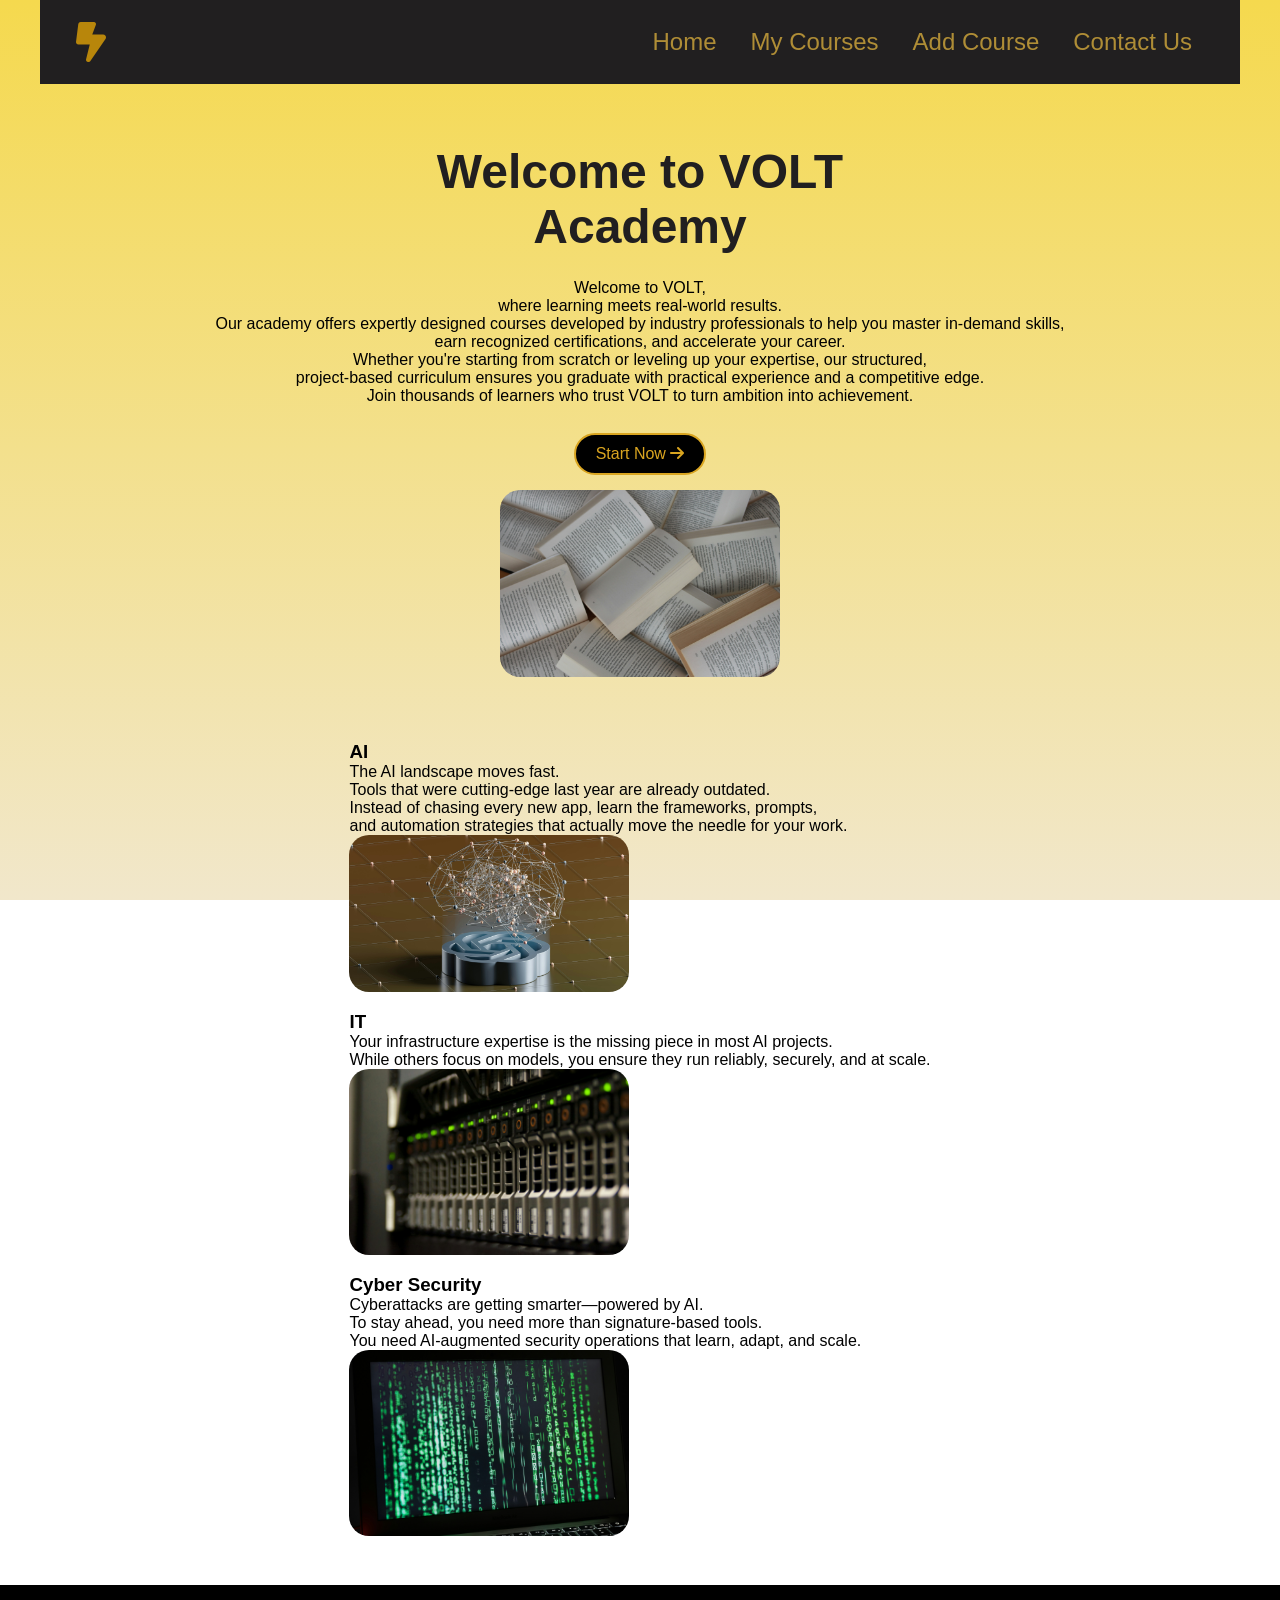
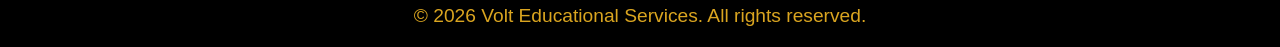
<file: index.html>
<!DOCTYPE html>
<html>
    <head>
        <link rel="preconnect" href="https://fonts.googleapis.com">
        <link rel="preconnect" href="https://fonts.gstatic.com" crossorigin>
        <link href="https://fonts.googleapis.com/css2?family=Roboto:ital,wght@0,100..900;1,100..900&display=swap" rel="stylesheet">
        <title>VOLT</title>
        <link rel="stylesheet" href="style.css">
        <link rel="stylesheet" href="https://cdnjs.cloudflare.com/ajax/libs/font-awesome/6.5.1/css/all.min.css" />
    </head>
    <body>
        <header class="container">
            <div class="header">
                <i class="fa-solid fa-bolt-lightning logo"></i>
                <div class="header-link">
                    <a href="index.html" target="_Self">Home</a>
                    <a href="MyCourse.html" target="_self">My Courses</a>
                    <a href="AddCourse.html" target="_self">Add Course</a>
                    <a href="Contact.html" target="_self">Contact Us</a>
                </div>
            </div>
        </header>
        <main>
            <section class="section1">
                <div class="tnseq">
                    <div class="font1">
                        <h1 class="title">Welcome to VOLT <br>Academy</h1>
                        <p class="small">
                            Welcome to VOLT,<br> where learning meets real-world results.<br> Our academy offers expertly designed courses developed by industry professionals to help you master in-demand skills,<br> earn recognized certifications, and accelerate your career.<br> Whether you're starting from scratch or leveling up your expertise, our structured,<br> project-based curriculum ensures you graduate with practical experience and a competitive edge.<br> Join thousands of learners who trust VOLT to turn ambition into achievement.
                        </p>
                        <br>
                        <button type="button" class="buttom">
                            <a href="AddCourse.html">
                                Start Now
                                <i class="fa-solid fa-arrow-right"></i>
                            </a>
                        </button>
                    </div>
                    <div>
                        <img src="images\gulfer-ergin-LUGuCtvlk1Q-unsplash.jpg" alt="" class="img">
                    </div>
                </div>
            </section>
            <section class="section2">
                        <div  class="courses">
                            <div>
                                <h3>AI</h3>
                                The AI landscape moves fast.<br> Tools that were cutting-edge last year are already outdated.<br> Instead of chasing every new app, learn the frameworks, prompts,<br> and automation strategies that actually move the needle for your work.
                            </div>
                            <div>
                                <img src="images\growtika-f0JGorLOkw0-unsplash.jpg" alt="" class="img">
                            </div>
                        </div>
                        <div class="courses">
                            <div>
                                <h3>IT</h3>
                                Your infrastructure expertise is the missing piece in most AI projects.<br> While others focus on models, you ensure they run reliably, securely, and at scale.
                            </div>
                            <div>
                                <img src="images\domaintechnik-ledl-net-VHmBX7FnXw0-unsplash.jpg" alt="" class="img">
                            </div>
                        </div>
                        <div class="courses">
                            <div>
                                <h3>Cyber Security</h3>
                                Cyberattacks are getting smarter—powered by AI.<br> To stay ahead, you need more than signature-based tools.<br> You need AI-augmented security operations that learn, adapt, and scale.
                            </div>
                            <div>
                                <img src= "images\compare-fibre-tiSE_paTt0A-unsplash.jpg" alt="" class="img">
                            </div>
                        </div>
            </section>
        </main>
        <footer>
            <div class="footer">
               <P> © 2026 Volt Educational Services. All rights reserved.</P>
            </div>
        </footer>
    </body>
</html>
</file>
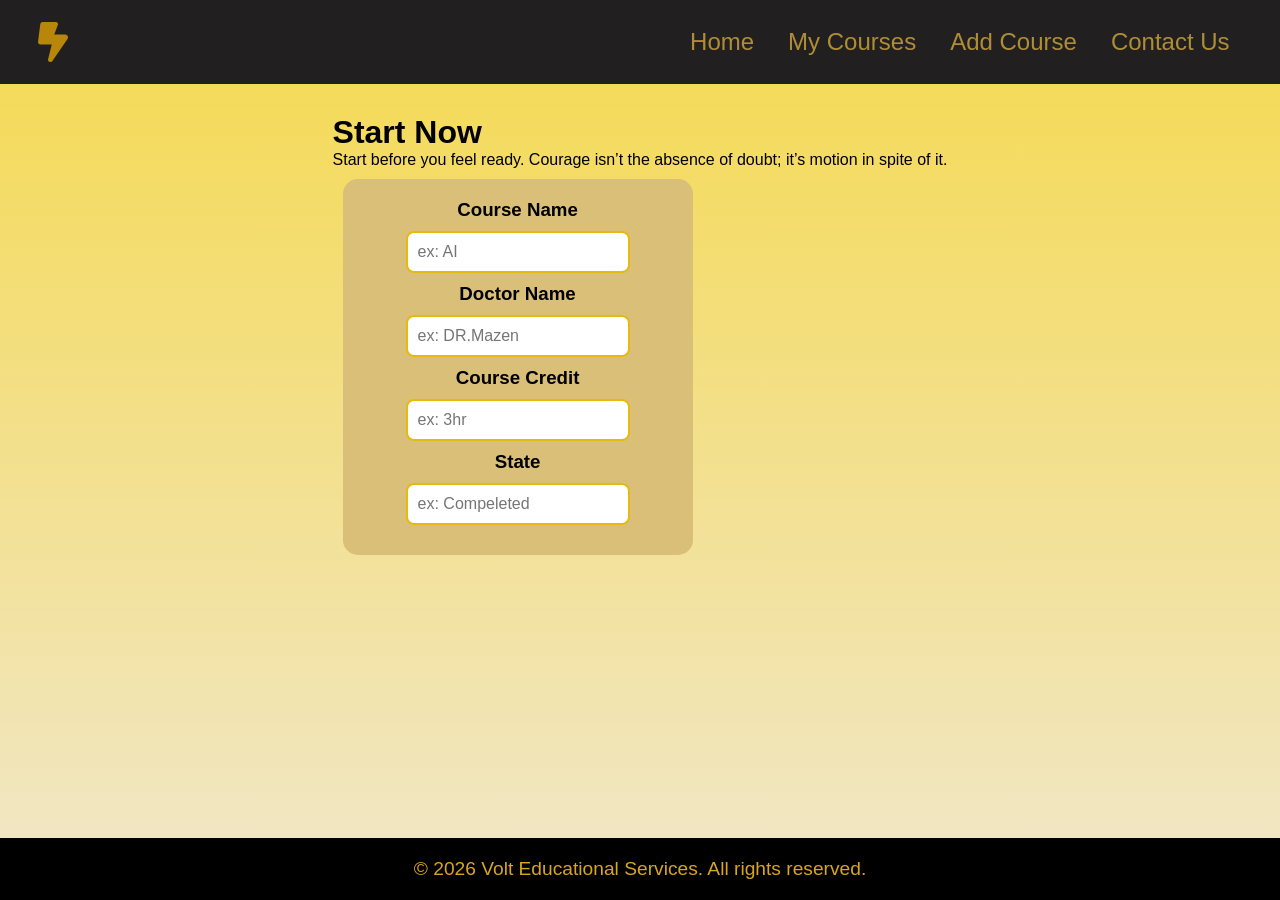
<file: AddCourse.html>
<!DOCTYPE html>
<html>
    <head>
        <link rel="preconnect" href="https://fonts.googleapis.com">
        <link rel="preconnect" href="https://fonts.gstatic.com" crossorigin>
        <link href="https://fonts.googleapis.com/css2?family=Roboto:ital,wght@0,100..900;1,100..900&display=swap" rel="stylesheet">
        <title>VOLT</title>
        <link rel="stylesheet" href="style.css">
        <link rel="stylesheet" href="https://cdnjs.cloudflare.com/ajax/libs/font-awesome/6.5.1/css/all.min.css" />
    </head>
    <body>
        <header>
            <div class="header">
                <i class="fa-solid fa-bolt-lightning logo"></i>
                <div class="header-link">
                    <a href="index.html" target="_Self">Home</a>
                    <a href="MyCourse.html" target="_self">My Courses</a>
                    <a href="AddCourse.html" target="_self">Add Course</a>
                    <a href="Contact.html" target="_self">Contact Us</a>
                </div>
            </div>
        </header>
        <main>
            <div class="seacrhmain">
                <div>
                    <div>
                        <h1>Start Now</h1>
                    </div>
                    <div>
                     Start before you feel ready. Courage isn’t the absence of doubt; it’s motion in spite of it.
                    </div>
                </div>
                <div class="seacrh">
                    <div>
                        <h3>Course Name</h3>
                        <input type="text" placeholder="ex: AI">
                    </div>
                    <div>
                        <h3>Doctor Name</h3>
                        <input type="text" placeholder="ex: DR.Mazen">
                    </div>
                    <div>
                        <h3>Course Credit</h3>
                        <input type="text" placeholder="ex: 3hr">
                    </div>
                    <div>
                        <h3>State</h3>
                        <input type="text" placeholder="ex: Compeleted">
                    </div>
                </div>
            </div>
        </main>
        <footer>
            <div class="footer">
               <P> © 2026 Volt Educational Services. All rights reserved.</P>
            </div>
        </footer>
    </body>
</html>
</file>
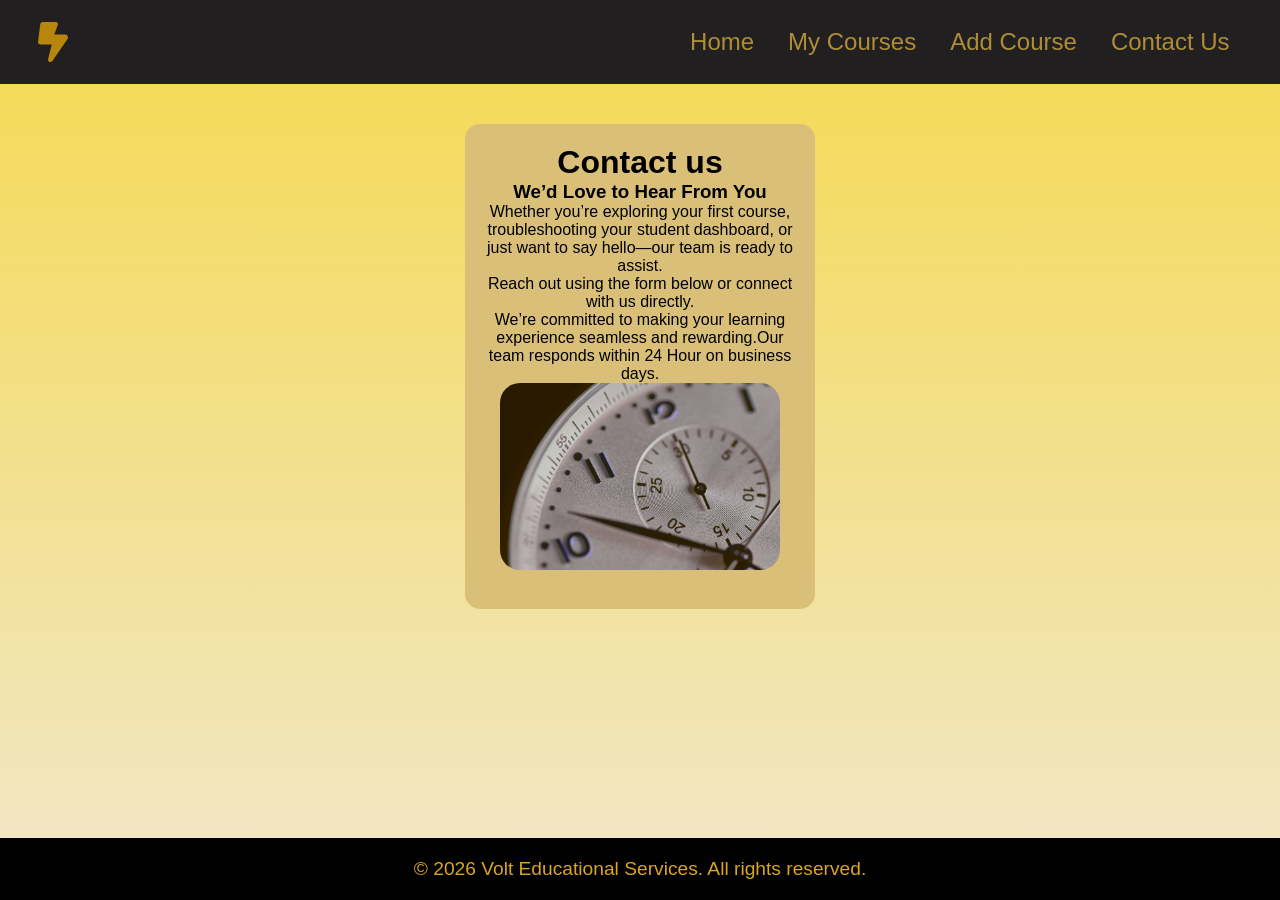
<file: Contact.html>
<!DOCTYPE html>
<html>
    <head>
        <link rel="preconnect" href="https://fonts.googleapis.com">
        <link rel="preconnect" href="https://fonts.gstatic.com" crossorigin>
        <link href="https://fonts.googleapis.com/css2?family=Roboto:ital,wght@0,100..900;1,100..900&display=swap" rel="stylesheet">
        <title>VOLT</title>
        <link rel="stylesheet" href="style.css">
        <link rel="stylesheet" href="https://cdnjs.cloudflare.com/ajax/libs/font-awesome/6.5.1/css/all.min.css" />
    </head>
    <body>
        <header>
            <div class="header">
                <i class="fa-solid fa-bolt-lightning logo"></i>
                <div class="header-link">
                    <a href="index.html" target="_Self">Home</a>
                    <a href="MyCourse.html" target="_self">My Courses</a>
                    <a href="AddCourse.html" target="_self">Add Course</a>
                    <a href="Contact.html" target="_self">Contact Us</a>
                </div>
            </div>
        </header>
        <main>
            <div class="support">
                <div>
                    <h1>Contact us</h1>
                    <h3>
                        We’d Love to Hear From You
                    </h3>
                    <p>
                        Whether you’re exploring your first course, troubleshooting your student dashboard, or just want to say hello—our team is ready to assist.<br> 
                        Reach out using the form below or connect with us directly.<br>
                        We’re committed to making your learning experience seamless and rewarding.Our team responds within 24 Hour on business days.<br>
                    </p>
                </div>
                <div>
                    <img src="images\age-barros-rBPOfVqROzY-unsplash.jpg" alt="" class="img">
                </div>
            </div>
        </main>
        <footer>
            <div class="footer">
               <P> © 2026 Volt Educational Services. All rights reserved.</P>
            </div>
        </footer>
    </body>
</html>
</file>
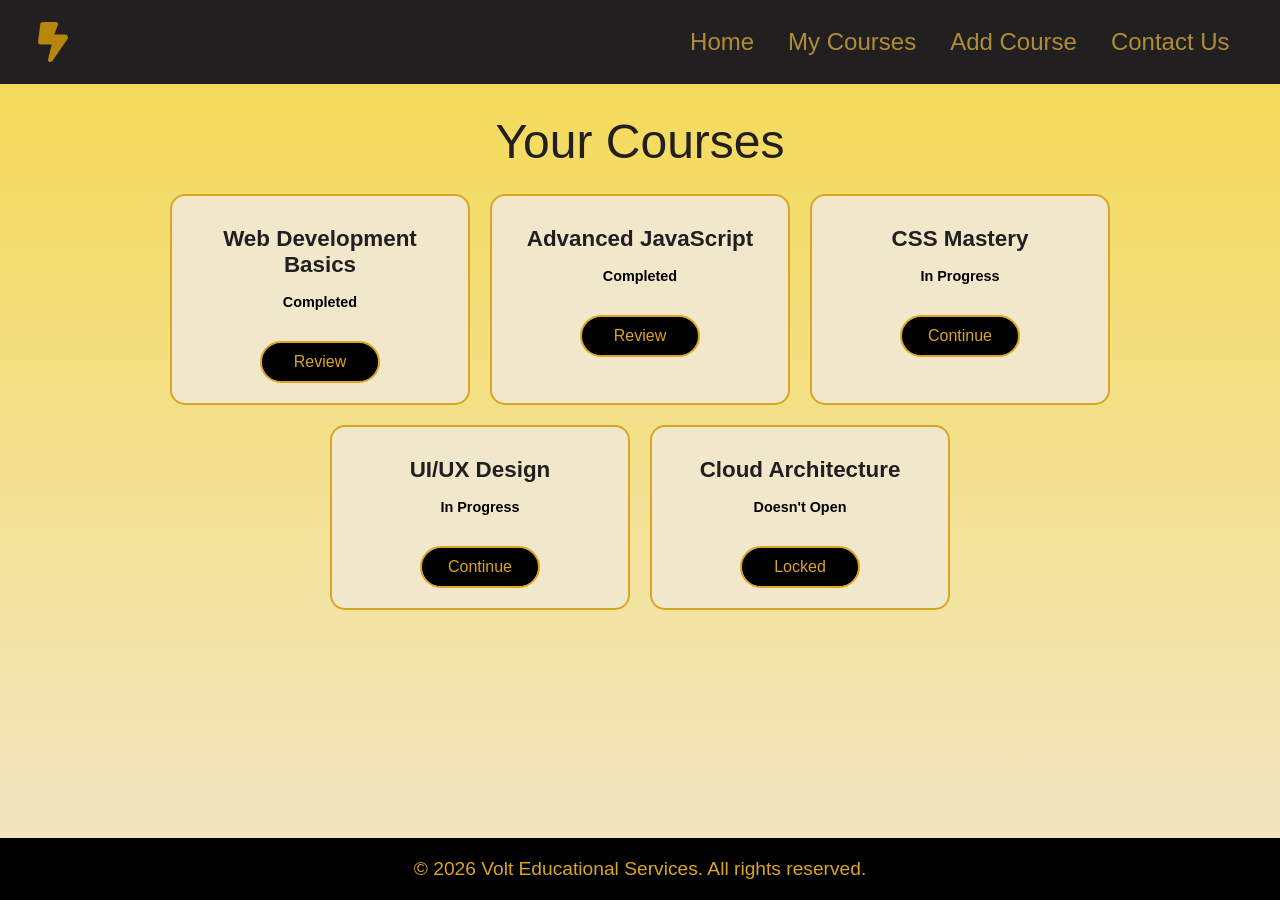
<file: MyCourse.html>
<!DOCTYPE html>
<html>
    <head>
        <link rel="preconnect" href="https://fonts.googleapis.com">
        <link rel="preconnect" href="https://fonts.gstatic.com" crossorigin>
        <link href="https://fonts.googleapis.com/css2?family=Roboto:ital,wght@0,100..900;1,100..900&display=swap" rel="stylesheet">
        <title>VOLT</title>
        <link rel="stylesheet" href="style.css">
        <link rel="stylesheet" href="https://cdnjs.cloudflare.com/ajax/libs/font-awesome/6.5.1/css/all.min.css" />
    </head>
    <body>
        <header>
            <div class="header">
                <i class="fa-solid fa-bolt-lightning logo"></i>
                <div class="header-link">
                    <a href="index.html" target="_Self">Home</a>
                    <a href="MyCourse.html" target="_self">My Courses</a>
                    <a href="AddCourse.html" target="_self">Add Course</a>
                    <a href="Contact.html" target="_self">Contact Us</a>
                </div>
            </div>
        </header>
        <main>
            <div class="title">Your Courses</div>
             <div class="courses-container">
                <div class="course-card completed">
                    <h3>Web Development Basics</h3>
                    <span class="status status-completed">Completed</span>
                    <button class="buttom">Review</button>
                </div>
                <div class="course-card completed">
                    <h3>Advanced JavaScript</h3>
                    <span class="status status-completed">Completed</span>
                    <button class="buttom">Review</button>
                </div>
                <div class="course-card progress">
                    <h3>CSS Mastery</h3>
                    <span class="status status-progress">In Progress</span>
                    <button class="buttom">Continue</button>
                </div>
                <div class="course-card progress">
                    <h3>UI/UX Design</h3>
                    <span class="status status-progress">In Progress</span>
                    <button class="buttom">Continue</button>
                </div>
                <div class="course-card locked">
                    <h3>Cloud Architecture</h3>
                    <span class="status status-locked">Doesn't Open</span>
                    <button class="buttom locked-btn" disabled>Locked</button>
                </div>
            </div>
        </main>
        <footer>
            <div class="footer">
               <P> © 2026 Volt Educational Services. All rights reserved.</P>
            </div>
        </footer>
    </body>
</html>
</file>
<file: style.css>
* {
    margin: 0;
    padding: 0;
    box-sizing: border-box;
}

body {
    background-image: linear-gradient(to bottom, rgb(245, 217, 78), rgb(241, 231, 203));
    background-repeat: no-repeat;
    background-attachment: fixed;
    width: 100%;
    min-height: 100vh;
    display: flex;
    flex-direction: column;
    font-family: 'Segoe UI', Tahoma, Geneva, Verdana, sans-serif;
}

.container {
    width: 100%;
    flex: 1;
    display: flex;
    flex-direction: column;
}

.header {
    background-color: rgb(33, 31, 32);
    display: flex;
    flex-wrap: wrap;
    justify-content: space-between;
    align-items: center;
    gap: 15px;
    padding: 15px 5%;
    width: 100%;
}

.logo {
    color: darkgoldenrod;
    font-size: clamp(1.5rem, 5vw, 2.5rem);
    white-space: nowrap;
}

.header-link {
    display: flex;
    flex-wrap: wrap;
    gap: 10px;
    justify-content: center;
}

.header-link a {
    color: rgb(175, 141, 54);
    padding: 8px 12px;
    text-decoration: none;
    font-size: clamp(0.9rem, 3vw, 1.5rem);
    border-radius: 8px;
    transition: all 0.3s ease;
}

.header-link a:hover {
    background-color: rgb(228, 199, 50);
    color: rgb(33, 31, 32);
}

main {
    flex: 1;
    display: flex;
    flex-direction: column;
    align-items: center;
    padding: 30px 5%;
    width: 100%;
}

main .title {
    font-size: clamp(1.8rem, 6vw, 3rem);
    color: rgb(33, 31, 32);
    margin-bottom: 25px;
    text-align: center;
    width: 100%;
}

.section1 {
    display: grid;
    grid-template-columns: repeat(auto-fit, minmax(280px, 1fr));
    gap: 25px;
    width: 100%;
    max-width: 1200px;
    margin-bottom: 30px;
}

.tnseq {
    display: flex;
    flex-direction: column;
    align-items: center;
    justify-content: center;
    padding: 15px;
}

.font1 {
    margin: 15px 0;
    text-align: center;
}

.img {
    width: 100%;
    max-width: 280px;
    height: auto;
    border-radius: 20px;
    object-fit: cover;
    margin-bottom: 15px;
}

.buttom {
    color: goldenrod;
    background-color: black;
    border: 2px solid goldenrod;
    border-radius: 30px;
    padding: 10px 20px;
    font-size: clamp(0.85rem, 2.5vw, 1rem);
    cursor: pointer;
    transition: all 0.3s ease;
    text-align: center;
    min-width: 120px;
    display: inline-block;
    text-decoration: none;
    margin-top: 10px;
}

.buttom:hover {
    color: black;
    background-color: goldenrod;
    transform: scale(1.05);
}

.buttom a {
    color: inherit;
    text-decoration: none;
}

.courses-container {
    display: flex;
    flex-wrap: wrap;
    justify-content: center;
    gap: 20px;
    width: 100%;
    max-width: 1200px;
}

.course-card {
    background-color: rgb(241, 231, 203);
    width: 100%;
    max-width: 300px;
    padding: 20px;
    border-radius: 15px;
    display: flex;
    flex-direction: column;
    align-items: center;
    text-align: center;
    border: 2px solid goldenrod;
    transition: transform 0.3s ease, box-shadow 0.3s ease;
}

.course-card:hover {
    transform: translateY(-5px);
    box-shadow: 0 8px 16px rgba(0,0,0,0.2);
}

.course-card h3 {
    color: rgb(33, 31, 32);
    margin: 10px 0;
    font-size: clamp(1.1rem, 3vw, 1.4rem);
}

.status {
    padding: 6px 12px;
    border-radius: 20px;
    font-weight: bold;
    margin-bottom: 15px;
    font-size: clamp(0.75rem, 2vw, 0.9rem);
}

.seacrh, .support {
    background-color: rgb(217, 191, 120);
    width: 100%;
    max-width: 350px;
    min-height: 180px;
    padding: 20px;
    border-radius: 15px;
    display: flex;
    flex-direction: column;
    justify-content: center;
    align-items: center;
    margin: 10px;
    text-align: center;
}

.seacrh input {
    width: 100%;
    padding: 10px;
    border-radius: 8px;
    border: 2px solid rgb(230, 186, 14);
    margin: 10px 0;
    font-size: 1rem;
}

.footer {
    color: goldenrod;
    background-color: black;
    font-size: clamp(0.8rem, 2.5vw, 1.2rem);
    display: flex;
    flex-wrap: wrap;
    justify-content: center;
    align-items: center;
    padding: 20px 5%;
    width: 100%;
    text-align: center;
}

@media (max-width: 767px) {
    .header {
        flex-direction: column;
        text-align: center;
        padding: 15px;
    }
    .header-link {
        flex-direction: column;
        gap: 8px;
        width: 100%;
    }
    .header-link a {
        width: 100%;
        text-align: center;
    }
    main { padding: 20px 3%; }
    .section1 { grid-template-columns: 1fr; }
}

@media (min-width: 768px) and (max-width: 1023px) {
    .header { padding: 20px 5%; }
    .header-link a { font-size: 1.1rem; }
    .section1 { grid-template-columns: repeat(2, 1fr); }
    .seacrh, .support { max-width: 45%; }
}

@media (min-width: 1024px) and (max-width: 1439px) {
    .container { max-width: 1200px; margin: 0 auto; }
    .header { padding: 20px 3%; }
    .section1 { gap: 30px; }
    .courses-container { max-width: 90%; }
}

@media (min-width: 1440px) {
    .container { max-width: 1400px; margin: 0 auto; }
    .header { padding: 25px 4%; }
    .header-link a { padding: 10px 18px; }
    main { padding: 50px 8%; }
    .section1 { max-width: 100%; gap: 40px; }
    .course-card { max-width: 320px; }
    .seacrh, .support { max-width: 380px; }
}
</file>
